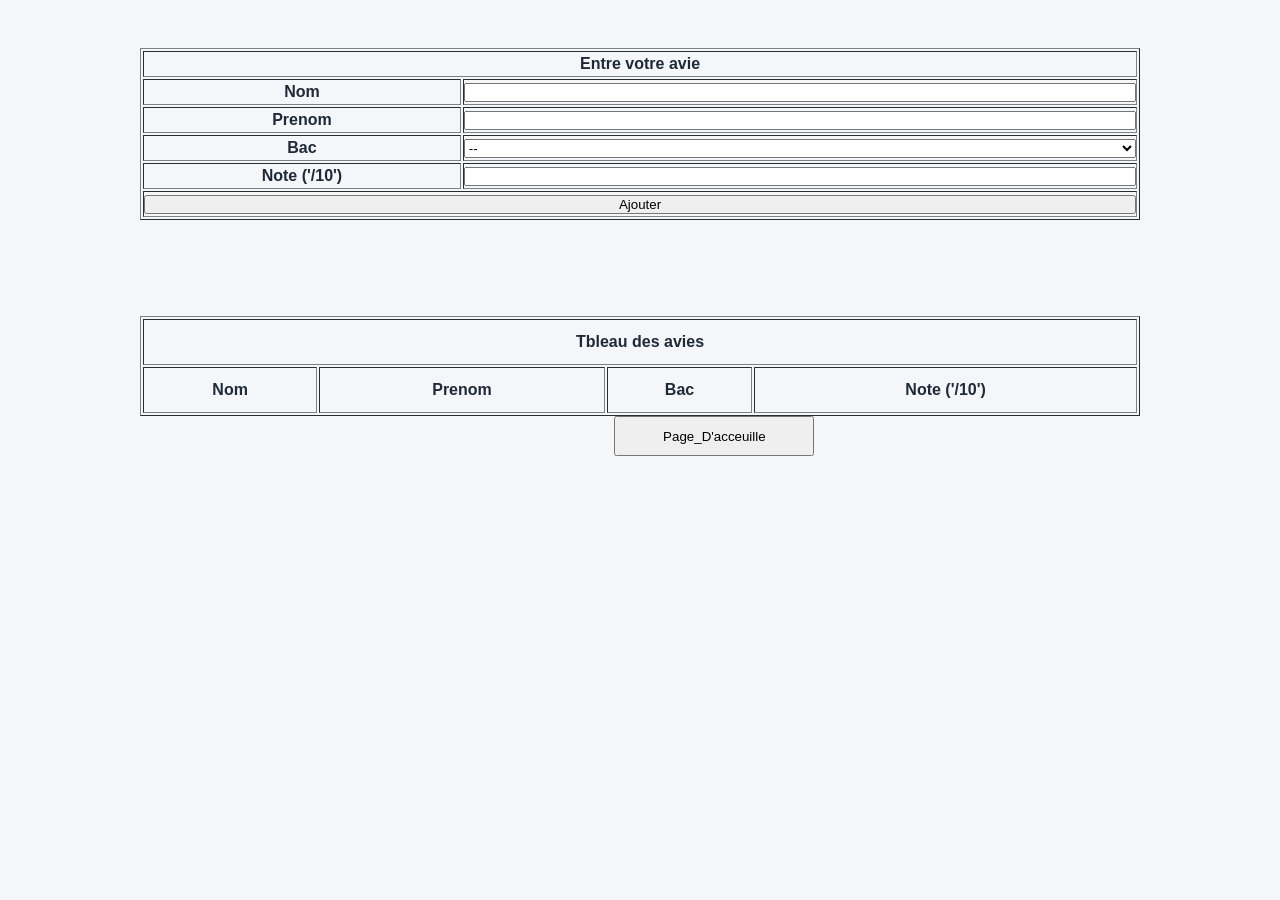
<file: codes/avies.html>
<!DOCTYPE html>
<html lang="en">
<head>
    <meta charset="UTF-8">
    <meta name="viewport" content="width=device-width, initial-scale=1.0">
    <title>Document</title>
    <link rel="stylesheet" href="info.css">
</head>
<body>
    <br><br>
    <table border="1px" >
        <tr>
            <th colspan="4">Entre votre avie</th>
        </tr>
        <tr>
            <th>Nom</th>
            <td><input type="text" class="wiw" id="nom"></td>
  
        </tr>
        <tr>
            <th>Prenom</th>
            <td><input type="text" class="wiw" id="prenom"></td> 
        </tr>
        <tr>
            <th>Bac</th>
            <td>
            <select name="" id="s" class="wiw">
                <option value="--">--</option>
                <option value="informatique">informatique</option>
                <option value="science">science</option>
                <option value="economie">economie</option>
            </select>
            </td>
        </tr>
        <tr>
            <th>Note ('/10')</th>
            <td><input type="number" max="10" min="0" class="wiw" id="note"></td>
        </tr>
        <tr>
            <td colspan="4">
                <input type="button" value="Ajouter" id="inttd" onclick="ajouter_avis()">
            </td>
        </tr>
    </table>

    <br><br><br><br>
    <table border="1px" id="tab">
        <tr>
            <th colspan="4">Tbleau des avies</th>
        </tr>
        <tr>
            <th>Nom</th>
            <th>Prenom</th>
            <th>Bac</th>
            <th>Note ('/10')</th>
        </tr>
    </table>
    <a href="../index.html"> <input type="button" value="Page_D'acceuille" class="avis"> </a>
    
    <script src="page.js"></script>
</body>
</html>
</file>
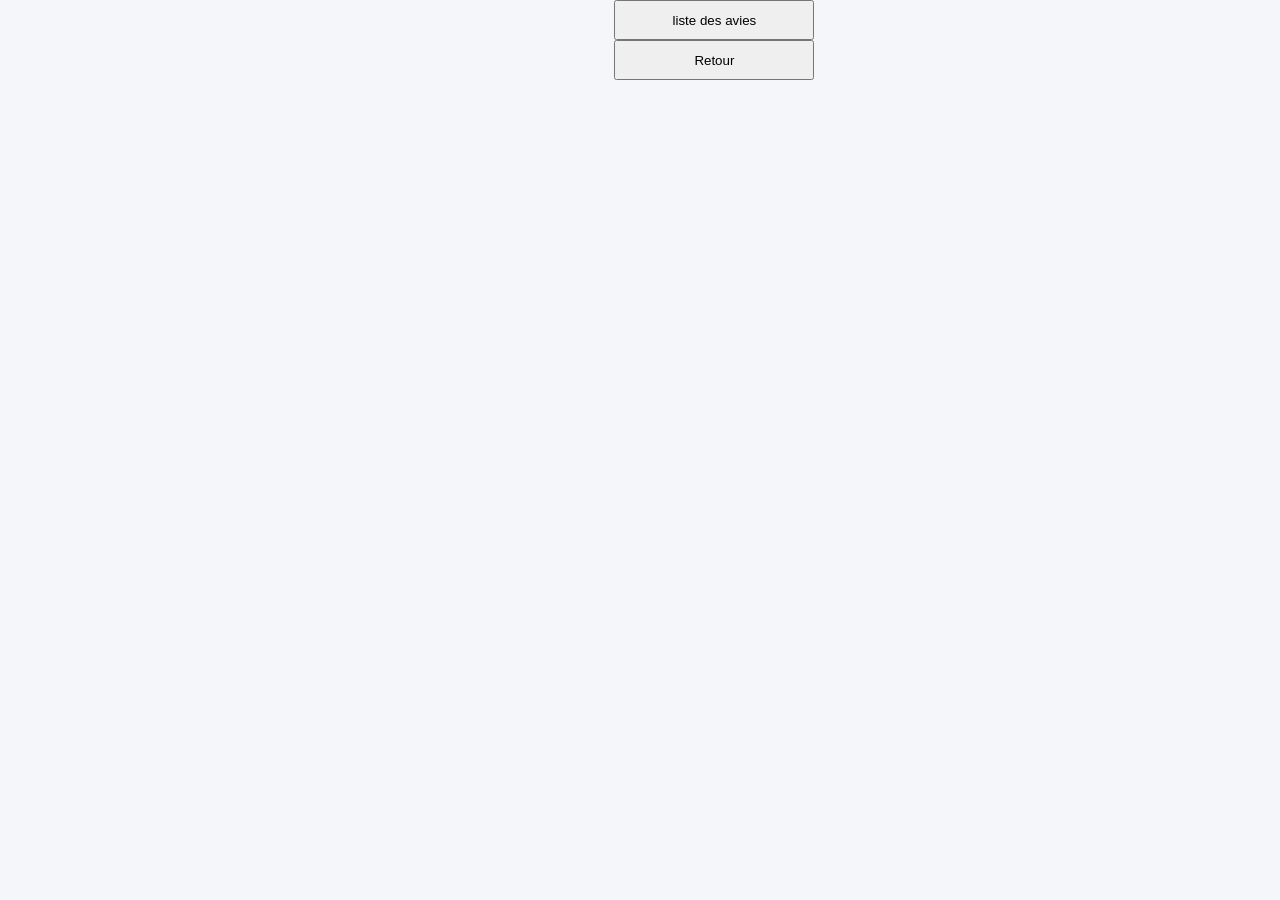
<file: codes/eco.html>
<!DOCTYPE html>
<html lang="en">
<head>
    <meta charset="UTF-8">
    <meta name="viewport" content="width=device-width, initial-scale=1.0">
    <title>Document</title>
    <link rel="stylesheet" href="info.css">
</head>
<body>
    <a href="avies.html"><button class="avis">liste des avies</button></a>
    <a href="index2.html"> <input type="button" value="Retour" class="avis"> </a>
</body>
</html>
</file>
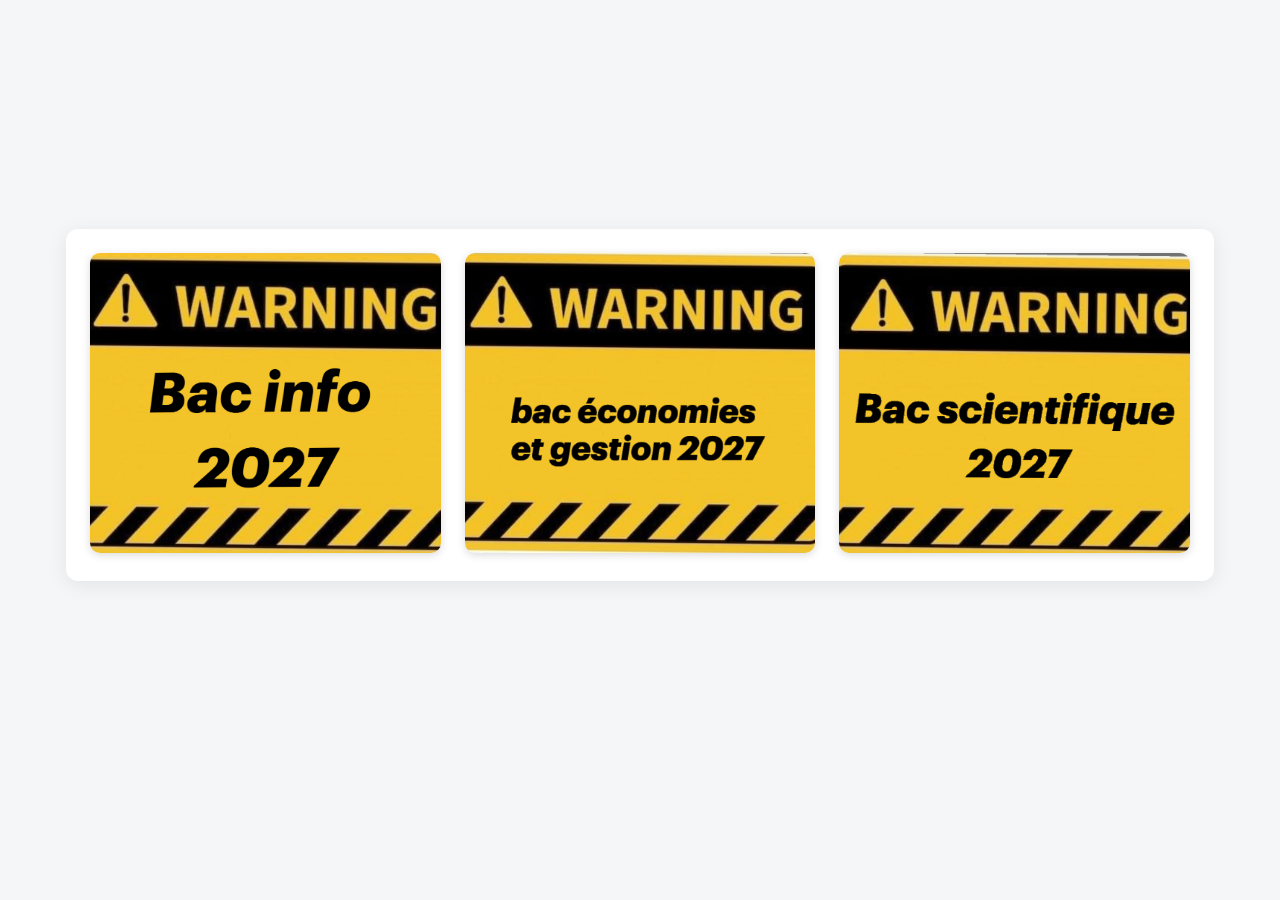
<file: codes/index2.html>
<!DOCTYPE html>
<html lang="en">
<head>
    <meta charset="UTF-8">
    <meta name="viewport" content="width=device-width, initial-scale=1.0">
    <title>Document</title>
    <link rel="stylesheet" href="style.css">
</head>
<body id="bd">
    <div id="d">
        
       <a href="info.html"> <img src="../images/téléchargement.png" alt="" class="imm"></a>
       <a href="eco.html"> <img src="../images/téléchargement (1).png" alt="" class="imm"></a>
       <a href="sc.html"> <img src="../images/téléchargement (2).png" alt="" class="imm"></a>
    </div>
</body>
</html>
</file>
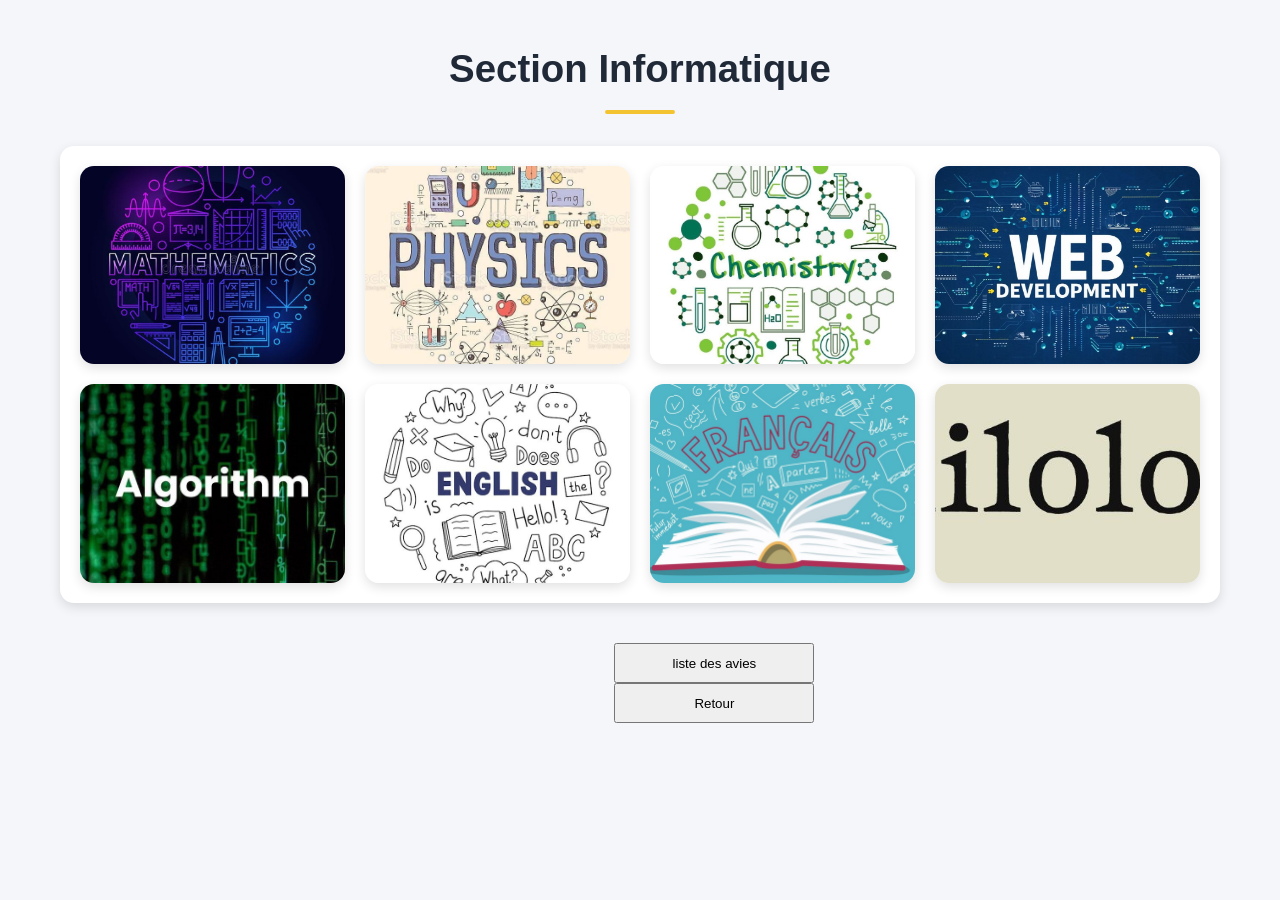
<file: codes/info.html>
<!DOCTYPE html>
<html lang="fr">
<head>
    <meta charset="UTF-8">
    <meta name="viewport" content="width=device-width, initial-scale=1.0">
    <title>Section d'info</title>
    <link rel="stylesheet" href="info.css">
</head>
<body>
    <main class="conteneur">
        <h1 class="titre">Section Informatique</h1>

        <section class="grille">
            <div class="carte">
                <a href="info_math.html"><img src="../images/matiere_math.jpg" alt="Mathématiques"></a>
            </div>
            <div class="carte">
                <a href=""><img src="../images/phy.jpg" alt="Physique"></a>
            </div>
            <div class="carte">
                <a href="info_chimie.html"><img src="../images/chimie.jpg" alt="Chimie"></a>
            </div>
            <div class="carte">
                <a href="web.html"><img src="../images/sti.jpg" alt="STI"></a>
            </div>
            <div class="carte">
                <a href=""><img src="../images/algo.jpg" alt="Algorithmique"></a>
            </div>
            <div class="carte">
                <a href=""><img src="../images/english.jpg" alt="Anglais"></a>
            </div>
            <div class="carte">
                <a href=""><img src="../images/fr.jpg" alt="Français"></a>
            </div>
            <div class="carte">
                <a href=""><img src="../images/philo.jpg" alt="Philosophie"></a>
            </div>
        </section>
    </main>
    <a href="avies.html"><button class="avis">liste des avies</button></a>
    <a href="index2.html"> <input type="button" value="Retour" class="avis"> </a>
</body>
</html>
</file>
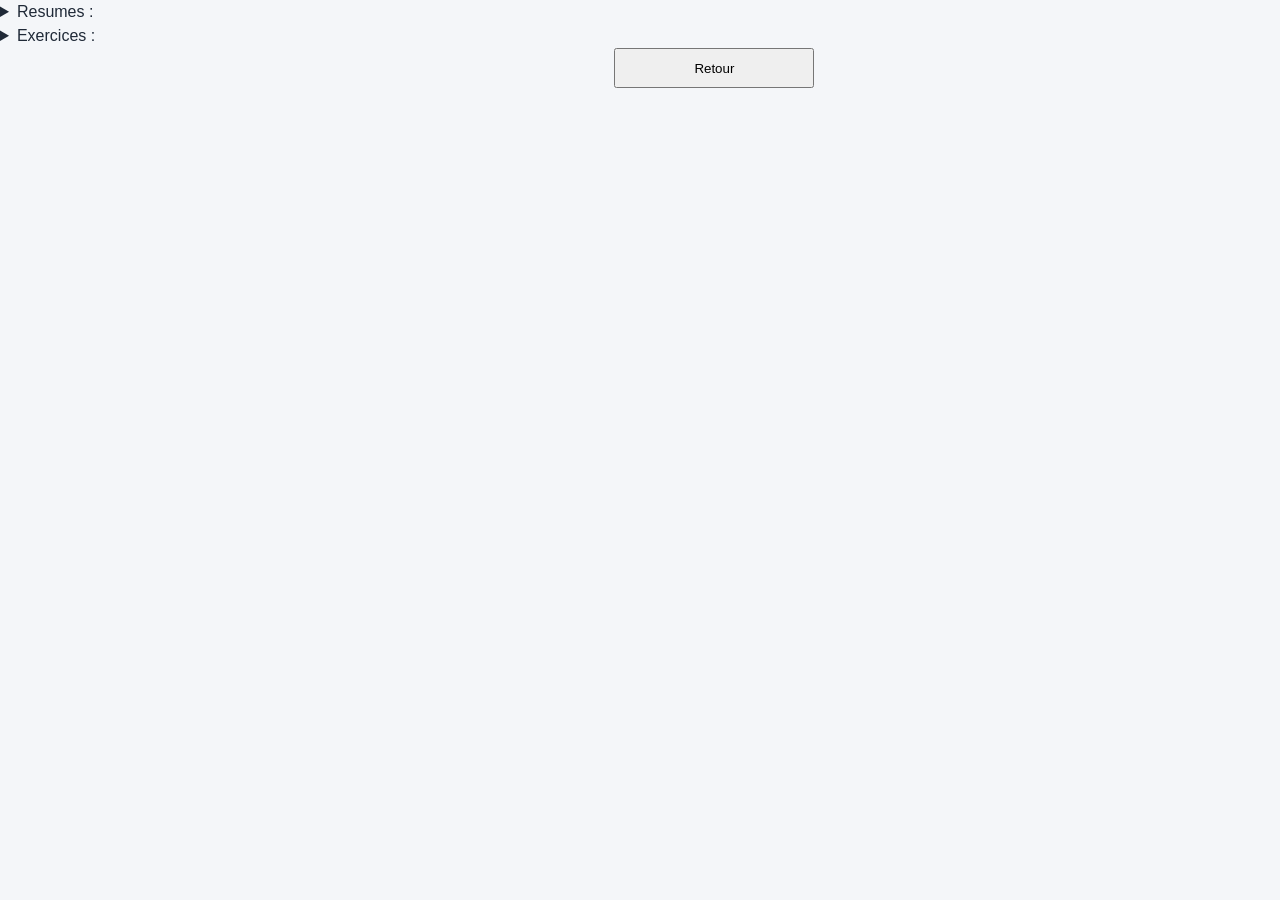
<file: codes/info_chimie.html>
<!DOCTYPE html>
<html lang="en">
<head>
    <meta charset="UTF-8">
    <meta name="viewport" content="width=device-width, initial-scale=1.0">
    <title>Document</title>
    <link rel="stylesheet" href="info.css">
</head>
<body>
    <details>
        <summary>Resumes : </summary>
        <br>
        <a href="../Bac info/exercices_devoires/quantite de matiere/determination dune quantite de matiere.pdf"> quantite de matiere  </a> <br>
    </details>
    <details>
        <summary>Exercices : </summary>
        <br>
        <a href="../Bac info/exercices_devoires/quantite de matiere/serie 1.pdf"> quantite de matiere  </a> <br>
        <a href="../Bac info/exercices_devoires/quantite de matiere/correction serie 1.pdf">correction serie 1</a> <br> <br>

        <a href="../Bac info/exercices_devoires/quantite de matiere/serie 2.pdf">serie 2</a>
    </details>
    <a href="info.html"> <input type="button" value="Retour" class="avis"> </a>
</body>
</html>
</file>
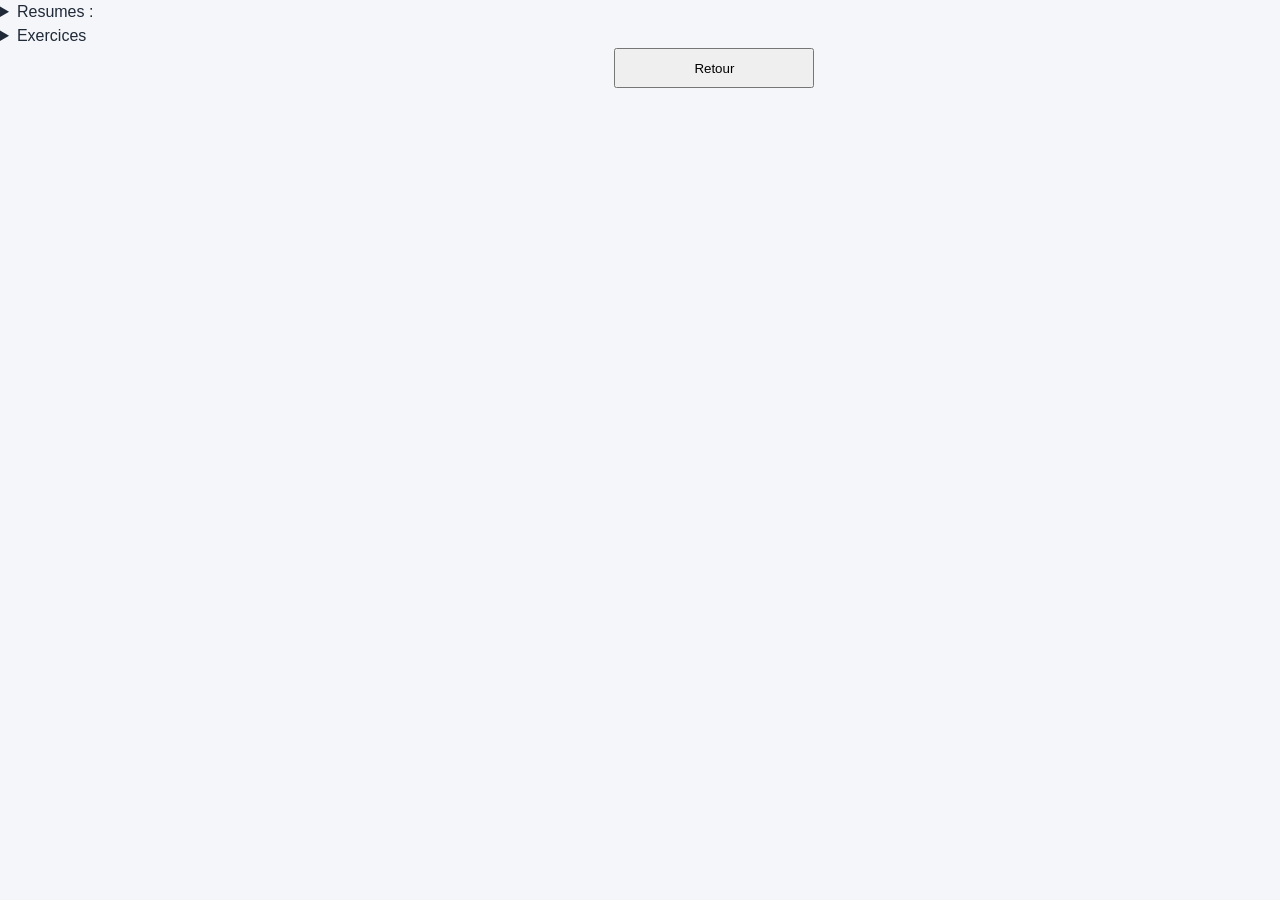
<file: codes/info_math.html>
<!DOCTYPE html>
<html lang="en">
<head>
    <meta charset="UTF-8">
    <meta name="viewport" content="width=device-width, initial-scale=1.0">
    <title>Document</title>
    <link rel="stylesheet" href="info.css">
</head>
<body>
    
    <details>
        <summary>Resumes : </summary>
        <br>
        <a href="../Bac info/Resume/nombres-complexes.pdf"> Nombre Complexe </a> <br>
        <a href="../Bac info/Resume/suites-reelles (1).pdf"> Suites Reelles </a> <br>
        <a href="../Bac info/Resume/arithmetiques.pdf"> Arithmetiques </a> <br>
        <a href="../Bac info/Resume/Statistique.pdf"> Statistique </a> <br>
        <a href="../Bac info/Resume/derivabilite.pdf"> Derivabilite </a> <br>
        <a href="../Bac info/Resume/fonctions-reciproques.pdf"> Fonctions Reciproques</a> <br>
        <a href="../Bac info/Resume/primitives.pdf"> Primitives </a> <br>
        <a href="../Bac info/Resume/limite-et-continuite.pdf"> Limite et Continuite</a> <br>
        <a href="../Bac info/Resume/fonction-logarithme.pdf"> Fonction Logarithme </a> <br>
        <a href="../Bac info/Resume/Fonctions exponentielles.pdf"> Fonctions Exponentielles </a> <br>
        <a href="../Bac info/Resume/integrales.pdf"> Integrales </a> <br>
    </details>
    
    <details>
            <summary>Exercices  </summary>
                <details>
                <summary> Nombre Complexe </summary>
                <a href="../Bac info/exercices_devoires/nb_complexe/série_1.pdf">serie 1 </a> <br>
                <a href="../Bac info/exercices_devoires/nb_complexe/correction serie 1 p1.pdf">correction de serie 1/p1</a> <br>
                <a href="../Bac info/exercices_devoires/nb_complexe/correction serie 1 p2.pdf">correction de serie 1/p2</a> <br>
                <br>
                <a href="../Bac info/exercices_devoires/nb_complexe/série_3.pdf">serie 3 </a> <br>
                <a href="../Bac info/exercices_devoires/nb_complexe/correction serie 3 p1.pdf">correction de serie 3/p1</a> <br>
                <a href="../Bac info/exercices_devoires/nb_complexe/correction serie 3 p2.pdf">correction de serie 3/p2</a> <br>
                <br>
                <a href="../Bac info/exercices_devoires/nb_complexe/série_5.pdf">serie 5</a> <br>
                <a href="../Bac info/exercices_devoires/nb_complexe/correction serie 5 p1.pdf">correction de serie 5/p1</a> <br>
                <a href="../Bac info/exercices_devoires/nb_complexe/correction serie 5 p2.pdf">correction de serie 5/p2</a> <br>
                <a href="../Bac info/exercices_devoires/nb_complexe/correction serie 5 p3.pdf">correction de serie 5/p3</a> <br>
                
                </details>
                <details>
                    <summary>Suites Reelles</summary>
                    <a href="../Bac info/exercices_devoires/Suites Reelles/Magazine N°1.pdf">Magazine N°1</a>
                    <br><br>
                    <a href="../Bac info/exercices_devoires/Suites Reelles/Magazine N°2.pdf">Magazine N°2</a>
                    <br><br>
                    <a href="../Bac info/exercices_devoires/Suites Reelles/Magazine N°3.pdf">Magazine N°3</a>
                    <br><br>
                    <a href="../Bac info/exercices_devoires/Suites Reelles/Magazine N°4.pdf">Magazine N°4</a>
                    <br><br>
                    <a href="../Bac info/exercices_devoires/Suites Reelles/Magazine N°5.pdf">Magazine N°5</a>
                    <br>
                    <br>
                    <a href="../Bac info/exercices_devoires/Suites Reelles/serie 2.pdf">serie 2</a><br>
                    <a href="../Bac info/exercices_devoires/Suites Reelles/correction serie 2 p1.pdf">correction serie 2 p1</a><br>
                    <a href="../Bac info/exercices_devoires/Suites Reelles/correction serie 2 p2.pdf">correction serie 2 p2</a><br>
                    <a href="../Bac info/exercices_devoires/Suites Reelles/correction serie 2 p3.pdf">correction serie 2 p3</a><br>
                    <br>
                </details>
                <details>
                    <summary>Arithmetique</summary>
                    <a href="../Bac info/exercices_devoires/arithmetique/serie 7.pdf">serie 7</a><br>
                    <a href="../Bac info/exercices_devoires/arithmetique/correction serie 7 p1.pdf"> correction serie 7 p1</a>
                </details>
    </details>
    <a href="info.html"> <input type="button" value="Retour" class="avis"> </a>
</body>
</html>
</file>
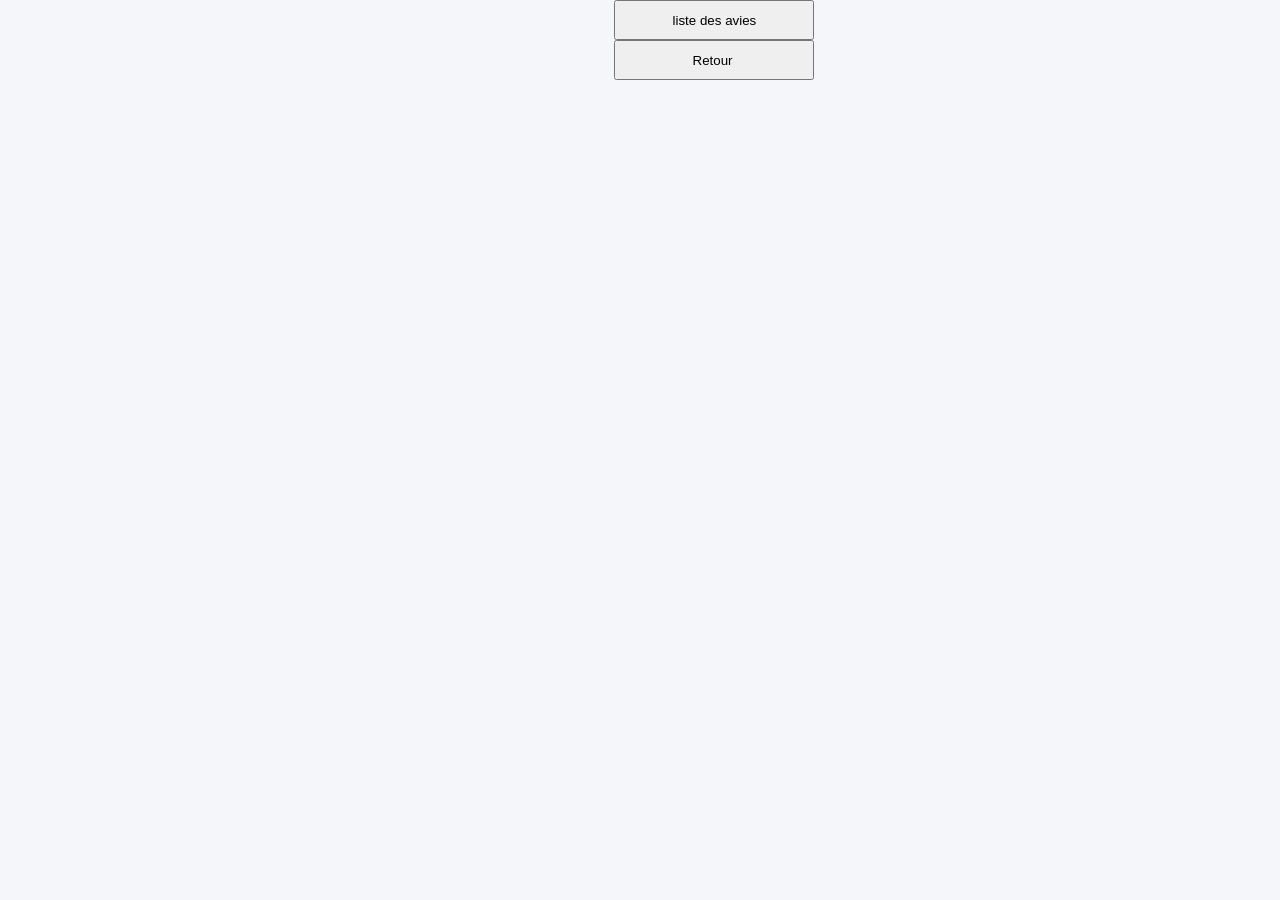
<file: codes/sc.html>
<!DOCTYPE html>
<html lang="en">
<head>
    <meta charset="UTF-8">
    <meta name="viewport" content="width=device-width, initial-scale=1.0">
    <title>Document</title>
    <link rel="stylesheet" href="info.css">
</head>
<body>
    <a href="avies.html"><button class="avis">liste des avies</button></a>
    <a href="index2.html"> <input type="button" value="Retour " class="avis"> </a>
</body>
</html>
</file>
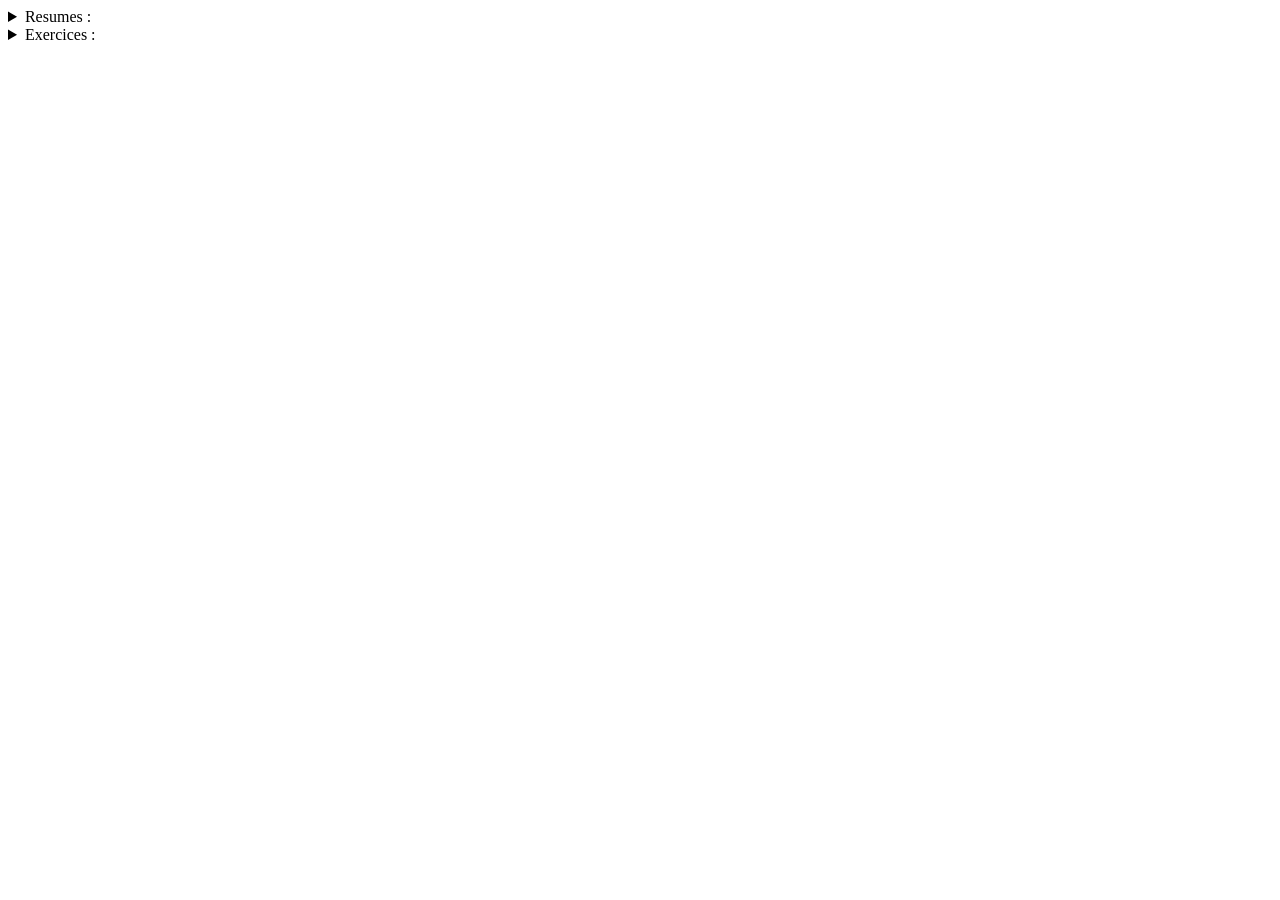
<file: codes/web.html>
<!DOCTYPE html>
<html lang="en">
<head>
    <meta charset="UTF-8">
    <meta name="viewport" content="width=device-width, initial-scale=1.0">
    <title>Document</title>
</head>
<body>
    <details>
        <summary>Resumes : </summary>
        <br>
        <a href="../Bac info/exercices_devoires/web/ANNEXE HTML5+CSS3+JS+PHP+SQL.pdf"> Annexe </a> <br>
        <a href="../Bac info/Resume/base de donne.pdf">Base de donner cours complete</a>
    </details>
    <details>
        <summary>Exercices : </summary>
        <br>
        
        <a href="../Bac info/exercices_devoires/web/serie1 - js.pdf"> serie1 </a> <br>
        <a href="../Bac info/exercices_devoires/web/Correction Série1 Js.pdf">Correction serie1</a>
        <br><br>
        <a href="../Bac info/exercices_devoires/web/serie2 - js.pdf"> serie2</a>
        <br><br>
        <a href="../Bac info/exercices_devoires/web/serie3.pdf">serie3</a>
        <br><br>
        <a href="../Bac info/exercices_devoires/web/serie4 - js.pdf"> serie4</a><br>
        <a href="../Bac info/exercices_devoires/web/Correction Serie4 Js.pdf">correction serie4</a><br>
        <br>
        <a href="../Bac info/exercices_devoires/web/serie5.pdf">serie5</a><br>
        <a href="../Bac info/exercices_devoires/web/correction serie5.pdf">correction serie5</a><br><br>
        <a href="../Bac info/exercices_devoires/web/serie6.pdf">serie6</a><br><br>
        <a href="../Bac info/exercices_devoires/web/serie7.pdf">serie7</a><br>
        <a href="../Bac info/exercices_devoires/web/correction serie7.pdf.pdf">correction serie7</a><br><br>





        <a href="../Bac info/exercices_devoires/web/1.pdf">Devoir 1</a><br><br>
        <a href="../Bac info/exercices_devoires/web/2.pdf">Devoir 2</a><br><br>
        <a href="../Bac info/exercices_devoires/web/3.pdf">Devoir 3</a><br>
        <a href="../Bac info/exercices_devoires/web/correction 3.pdf">correction de devoir 3</a><br><br>
        <a href="../Bac info/exercices_devoires/web/4.pdf">Devoir 4</a><br><br>
        <a href="../Bac info/exercices_devoires/web/5.pdf">Devoir 5</a><br><br>
        <a href="../Bac info/exercices_devoires/web/6.pdf">Devoir 6</a><br>
        <a href="../Bac info/exercices_devoires/web/correction 6 p 1.pdf">correctio de devoir 6 p1 </a><br>
        <a href="../Bac info/exercices_devoires/web/correction 6 p2.pdf">correctio de devoir 6 p2</a><br><br>
        <a href="../Bac info/exercices_devoires/web/7.pdf">Devoir 7</a>
    </details>
</body>
</html>
</file>
<file: codes/info.css>
/* ===== Reset ===== */
*,
*::before,
*::after {
    margin: 0;
    padding: 0;
    box-sizing: border-box;
}

/* ===== Variables ===== */
:root {
    --fond: #f4f6f9;
    --blanc: #ffffff;
    --texte: #1f2937;
    --rayon: 14px;
    --ombre: 0 4px 12px rgba(0, 0, 0, 0.12);
    --ombre-hover: 0 12px 28px rgba(0, 0, 0, 0.22);
}

/* ===== Page ===== */
body {
    font-family: "Segoe UI", Tahoma, Arial, sans-serif;
    background-color: var(--fond);
    color: var(--texte);
    min-height: 100vh;
    line-height: 1.5;
}

.conteneur {
    max-width: 1200px;
    margin: 0 auto;
    padding: 40px 20px;
}

.titre {
    text-align: center;
    font-size: clamp(1.6rem, 4vw, 2.4rem);
    font-weight: 700;
    margin-bottom: 32px;
    position: relative;
}

/* petit trait sous le titre */
.titre::after {
    content: "";
    display: block;
    width: 70px;
    height: 4px;
    margin: 12px auto 0;
    background: #f4c430;
    border-radius: 2px;
}

/* ===== Grille ===== */
.grille {
    display: grid;
    grid-template-columns: repeat(auto-fit, minmax(260px, 1fr));
    gap: 20px;
    background: var(--blanc);
    padding: 20px;
    border-radius: var(--rayon);
    box-shadow: var(--ombre);
}

/* ===== Cartes ===== */
.carte {
    overflow: hidden;
    border-radius: var(--rayon);
    box-shadow: var(--ombre);
    background: var(--blanc);
    transition: transform 0.3s ease, box-shadow 0.3s ease;
}

.carte img {
    display: block;
    width: 100%;
    height: 100%;
    aspect-ratio: 4 / 3;
    object-fit: cover;
    transition: transform 0.4s ease;
}

.carte:hover {
    transform: translateY(-6px);
    box-shadow: var(--ombre-hover);
}

.carte:hover img {
    transform: scale(1.06);
}

/* ===== Responsive ===== */
@media (max-width: 600px) {
    .conteneur {
        padding: 24px 12px;
    }

    .grille {
        grid-template-columns: 1fr;
        padding: 12px;
    }
}



.avis{
    margin-left: 48%;
    height: 40px;
    width: 200px;
}

table{
    margin: auto;
    height: 100px;
    width: 1000px;
}
.wiw{
    height: 100%;
    width: 100%;
}
#inttd{
    height: 100%;
    width: 100%;
}
</file>
<file: codes/style.css>
body {
    display: flex;
    justify-content: center;
    align-items: center;
    min-height: 90vh;
    margin: 0;
    text-align: center;
}

#f1 {
    background-image: url(../images/indexxxxxxx.jpg);
    background-repeat: no-repeat;
    background-position: center;
    background-size: contain;
    color: rgb(201, 12, 12);
    height: 500px;
    width: 500px;
    box-sizing: border-box;
    padding-top: 190px;
}
a input{
    margin-top: 250px;
}
#bd {
    margin: 0;
    font-family: "Segoe UI", Arial, sans-serif;
    background-color: #f4f6f8;
    color: #2c3e50;
}

#d {
    display: grid;
    grid-template-columns: repeat(auto-fit, minmax(300px, 1fr));
    gap: 24px;
    max-width: 1100px;
    margin: 40px auto;
    padding: 24px;
    background-color: #ffffff;
    border-radius: 12px;
    box-shadow: 0 4px 20px rgba(0, 0, 0, 0.08);
}

.imm {
    width: 100%;
    height: 300px;
    object-fit: cover;
    border-radius: 10px;
    box-shadow: 0 2px 8px rgba(0, 0, 0, 0.15);
    transition: transform 0.3s ease, box-shadow 0.3s ease;
}

.imm:hover {
    transform: translateY(-6px);
    box-shadow: 0 10px 24px rgba(0, 0, 0, 0.25);
}
</file>
